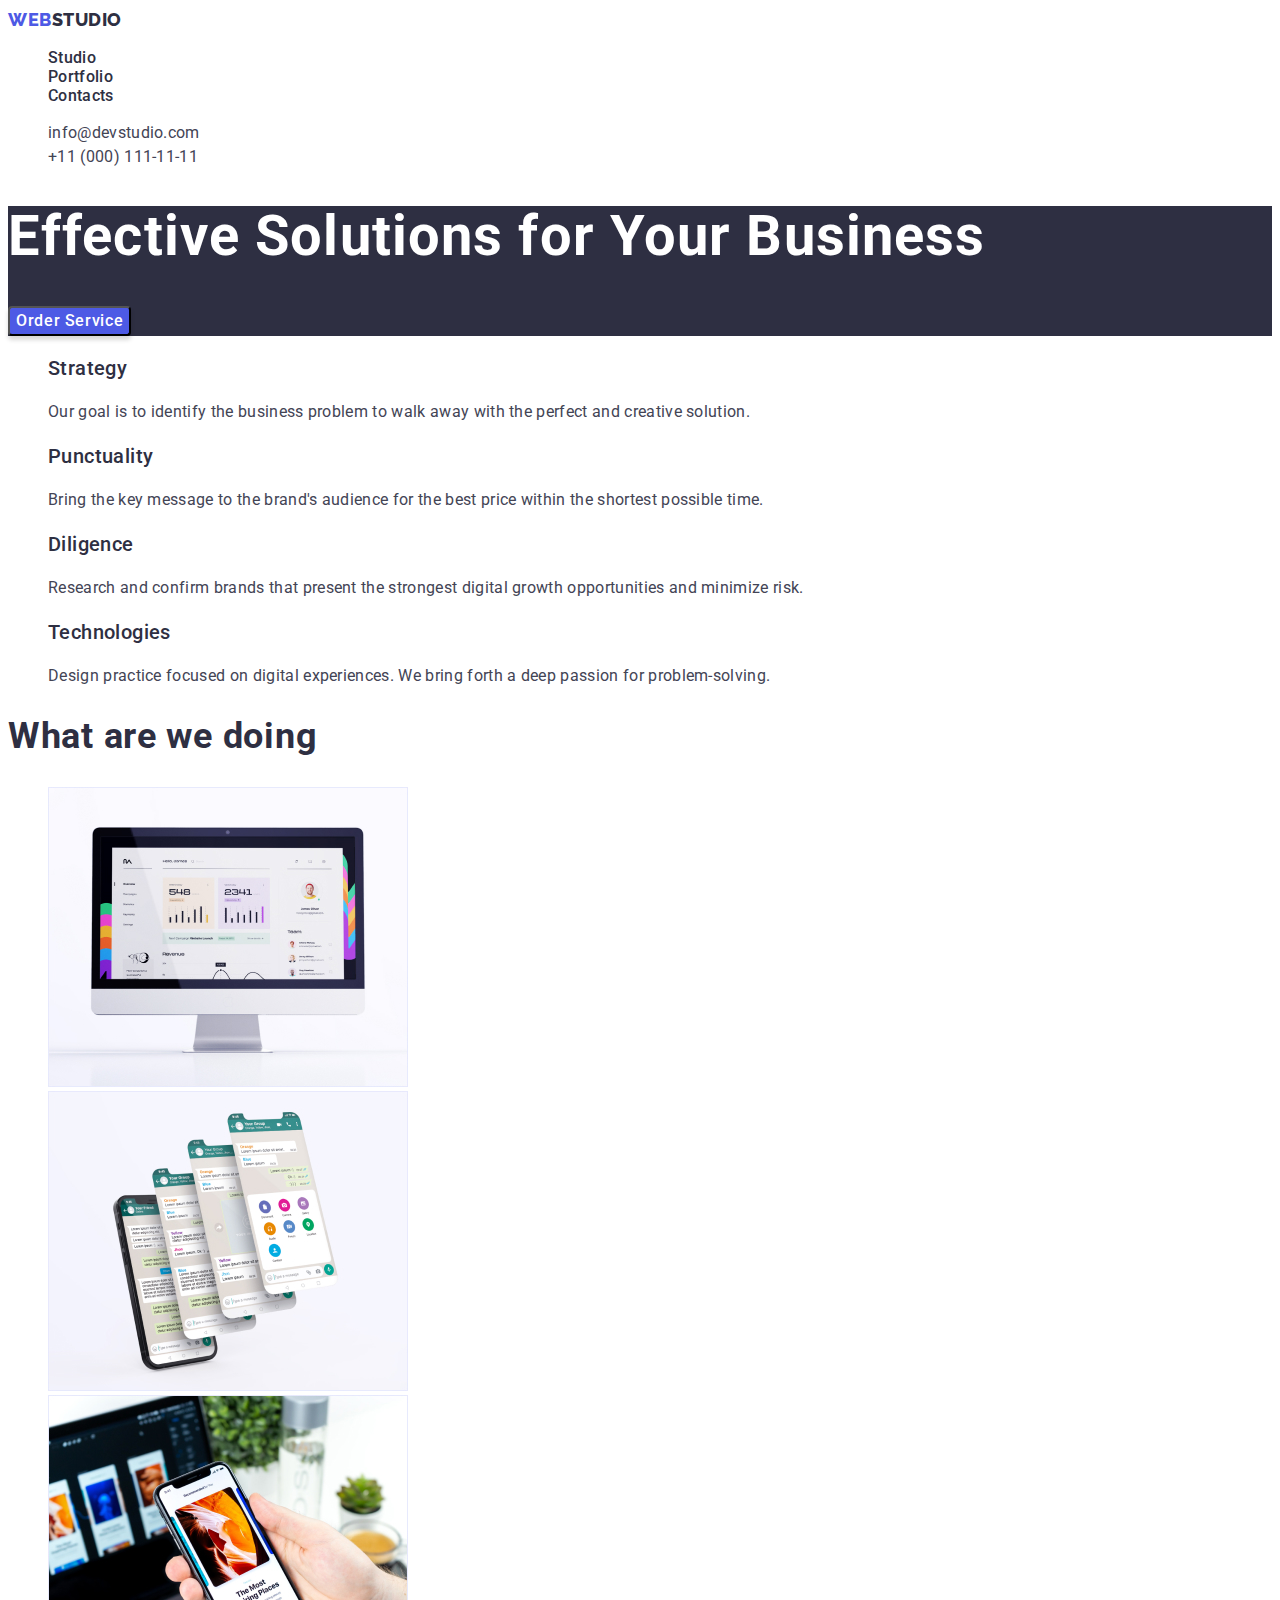
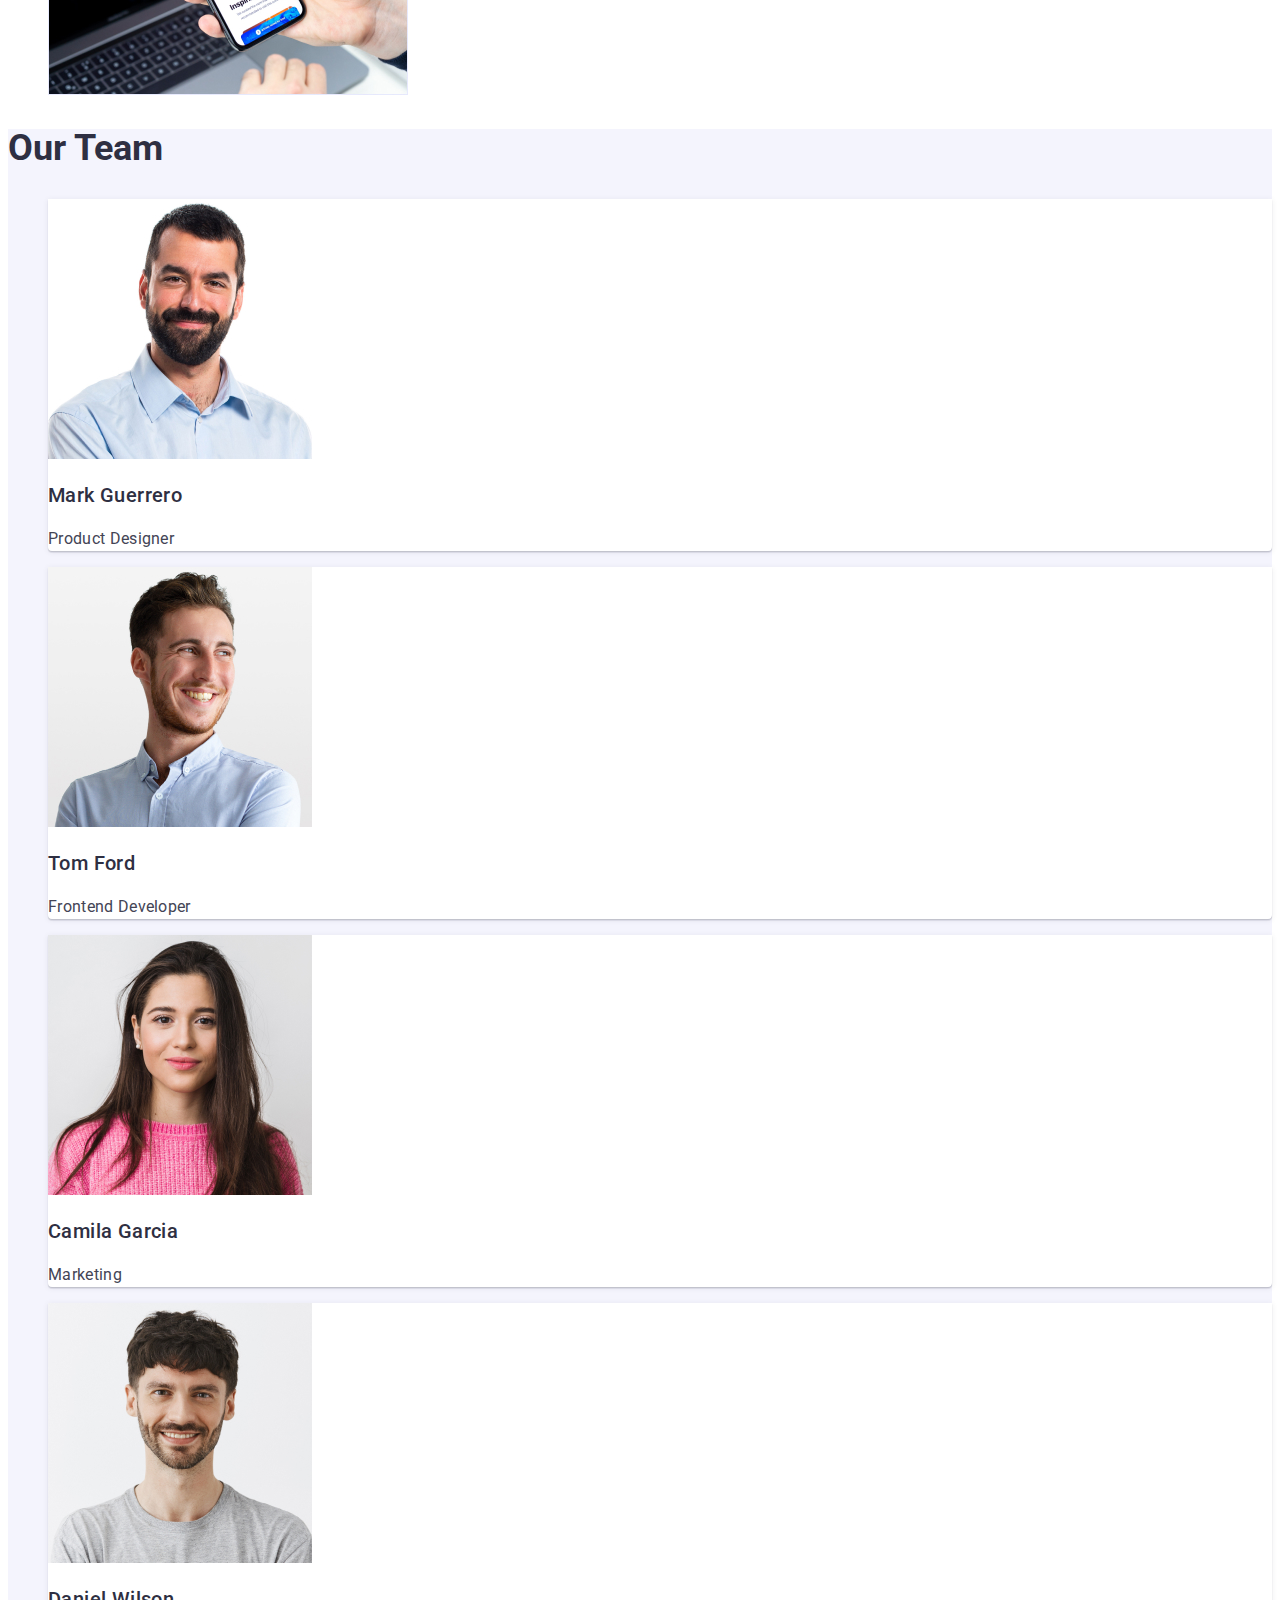
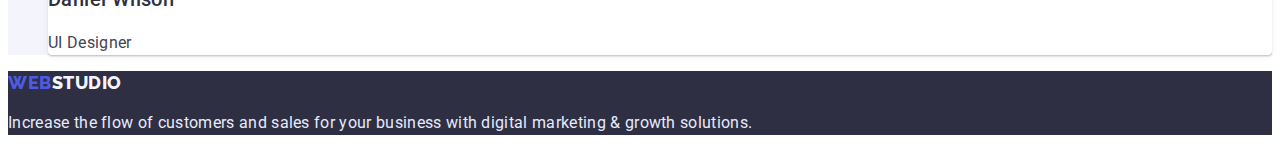
<file: index.html>
<!DOCTYPE html>
<html lang="en">
<head>
    <meta charset="UTF-8">
    <meta http-equiv="X-UA-Compatible" content="IE=edge">
    <meta name="viewport" content="width=device-width, initial-scale=1.0">
    <title>Webstudio</title>
<link rel="preconnect" href="https://fonts.googleapis.com">
<link rel="preconnect" href="https://fonts.gstatic.com" crossorigin>
<link href="https://fonts.googleapis.com/css2?family=Raleway:wght@800&family=Roboto:wght@400;500;700;900&display=swap"
    rel="stylesheet">
    <link rel="stylesheet" href="./css/styles.css">
</head>
<body>
    <header class="border-box">
        <nav>
            <a href="./index.html" class="logo-first">WEB<span class="logo-second">STUDIO</span></a>
            <ul>
                <li><a class="header-link" href="./index.html">Studio</a></li>
                <li><a class="header-link" href="./portfolio.html">Portfolio</a></li>
                <li><a class="header-link" href="">Contacts</a></li>
            </ul>
        </nav>
        <address>
            <ul>
                <li><a class="header-address" href="mailto:info@devstudio.com">info@devstudio.com</a></li>
                <li><a class="header-address" href="tel:+110001111111">+11 (000) 111-11-11</a></li>
            </ul>
        </address>
    </header>
    <main>
        <section class="hero-first">
            <h1 class="hero-title"> Effective Solutions for Your Business</h1>
            <button class="hero-button" type="button">Order Service</button>
        </section>
        <section>
            <h2 class="visually-hidden">company benefits</h2>
            <ul>
                <li>
                    <h3 class="heading-benefits">Strategy</h3>
                    <p class="text-benefits">Our goal is to identify the business problem to walk away with the perfect and creative solution.</p>
                </li>
                <li>
                    <h3 class="heading-benefits">Punctuality</h3>
                    <p class="text-benefits">Bring the key message to the brand's audience for the best price within the shortest possible time.</p>
                </li>
                <li>
                    <h3 class="heading-benefits">Diligence</h3>
                    <p class="text-benefits">Research and confirm brands that present the strongest digital growth opportunities and minimize risk.</p>
                </li>
                <li>
                    <h3 class="heading-benefits">Technologies</h3>
                    <p class="text-benefits">Design practice focused on digital experiences. We bring forth a deep passion for problem-solving.</p>
                </li>
            </ul>
        </section>
        <section>
            <h2 class="title-doing">What are we doing</h2>
            <ul>
                <li><img src="./images/monitor.jpg" alt="monitor" width="360"></li>
                <li><img src="./images/display.jpg" alt="display" width="360"></li>
                <li><img src="./images/monitordisplay.jpg" alt="monitor display" width="360"></li>
            </ul>
        </section>
        <section class="team">
            <h2 class="title-team">Our Team</h2>
            <ul>
                <li class="box-team">
                    <img src="./images/markguerrero.jpg" alt="mark guerrero" width="264">
                    <h3 class="heading-team">Mark Guerrero</h3>
                    <p class="text-team">Product Designer</p>
                </li>
                <li class="box-team">
                    <img src="./images/tomford.jpg" alt="tom ford" width="264">
                    <h3 class="heading-team">Tom Ford</h3>
                    <p class="text-team">Frontend Developer</p>
                </li>
                <li class="box-team">
                    <img src="./images/camilagarcia.jpg" alt="camila garcia" width="264">
                    <h3 class="heading-team">Camila Garcia</h3>
                    <p class="text-team">Marketing</p>
                </li>
                <li class="box-team">
                    <img src="./images/danielwilson.jpg" alt="daniel wilson" width="264">
                    <h3 class="heading-team">Daniel Wilson</h3>
                    <p class="text-team">UI Designer</p>
                </li>
            </ul>
        </section>
    </main>
    <footer class="hero-first">
            <a href="./index.html" class="logo-first">WEB<span class="logo-lower">STUDIO</span></a>
            <p class="text-footer">Increase the flow of customers and sales for your business with digital marketing & growth solutions.</p>
    </footer>
</body>
</html>
</file>
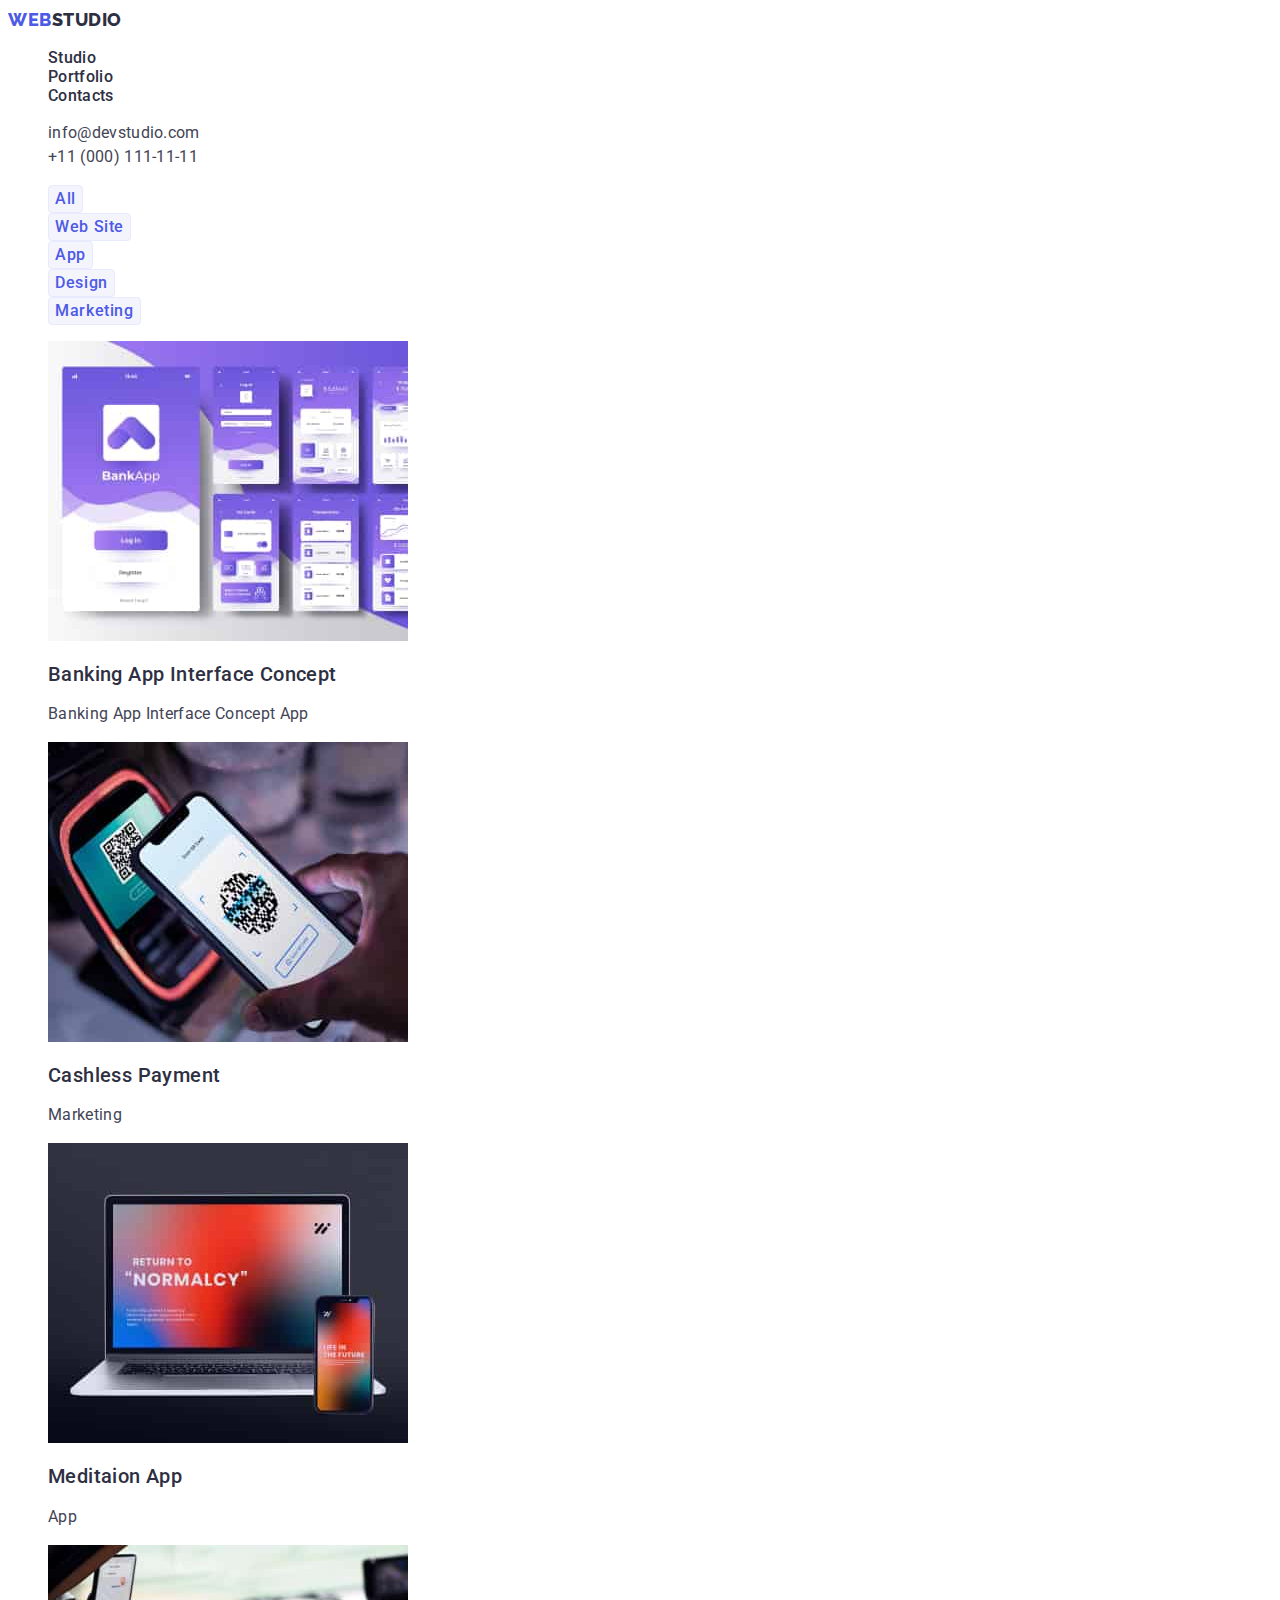
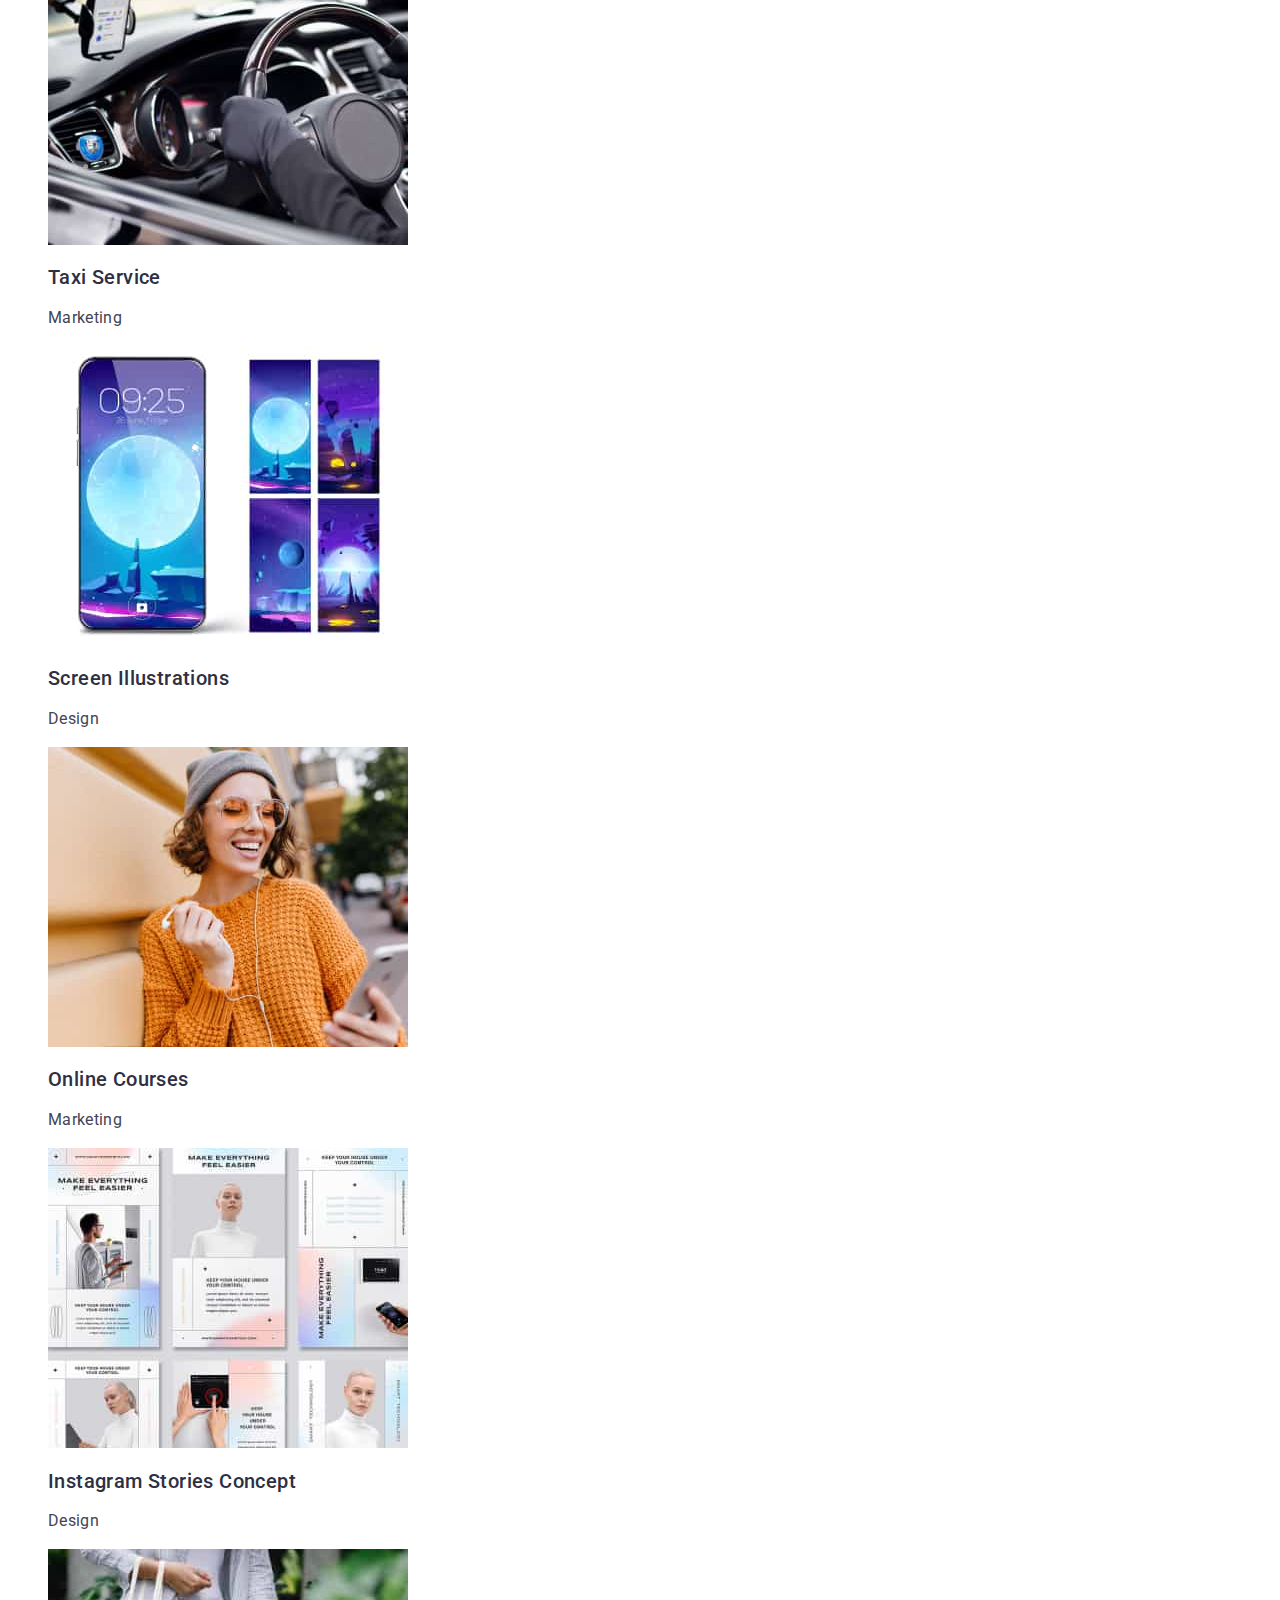
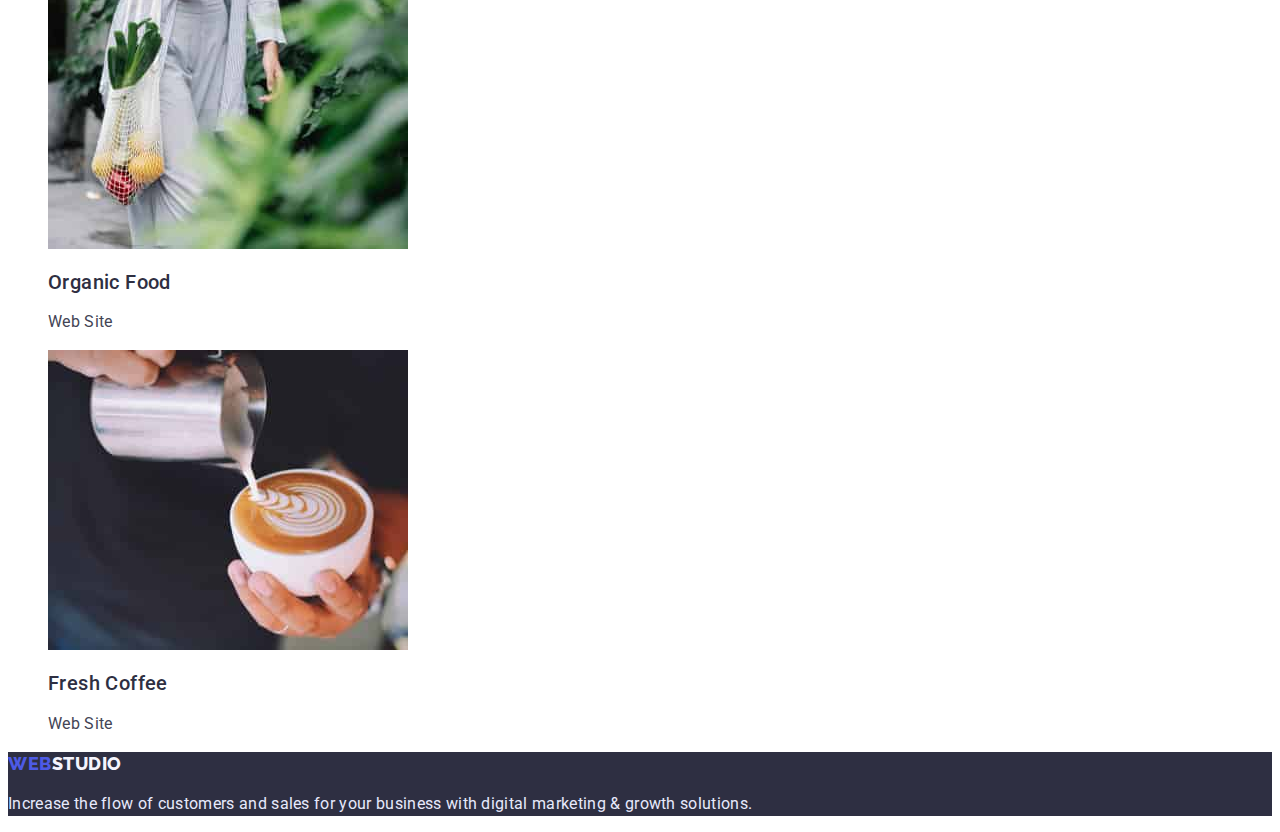
<file: portfolio.html>
<!DOCTYPE html>
<html lang="en">

<head>
    <meta charset="UTF-8">
    <meta http-equiv="X-UA-Compatible" content="IE=edge">
    <meta name="viewport" content="width=device-width, initial-scale=1.0">
    <title>Webstudio</title>
<link rel="preconnect" href="https://fonts.googleapis.com">
<link rel="preconnect" href="https://fonts.gstatic.com" crossorigin>
<link href="https://fonts.googleapis.com/css2?family=Raleway:wght@800&family=Roboto:wght@400;500;700;900&display=swap"
    rel="stylesheet">
    <link rel="stylesheet" href="./css/styles.css">
</head>

<body>
    <header class="border-box">
        <nav>
            <a href="./index.html" class="logo-first">WEB<span class="logo-second">STUDIO</span></a>
            <ul>
                <li><a class="header-link" href="./index.html">Studio</a></li>
                <li><a class="header-link" href="./portfolio.html">Portfolio</a></li>
                <li><a class="header-link" href="">Contacts</a></li>
            </ul>
        </nav>
        <address>
            <ul>
                <li><a class="header-address" href="mailto:info@devstudio.com">info@devstudio.com</a></li>
                <li><a class="header-address" href="tel:+110001111111">+11 (000) 111-11-11</a></li>
            </ul>
        </address>
    </header>
    <main>
        <section>
            <h1 class="visually-hidden">Portfolio</h1>
            <ul>
                <li><button type="button" class="button-portfolio">All</button></li>
                <li><button type="button" class="button-portfolio">Web Site</button></li>
                <li><button type="button" class="button-portfolio">App</button></li>
                <li><button type="button" class="button-portfolio">Design</button></li>
                <li><button type="button" class="button-portfolio">Marketing</button></li>
            </ul>
            <ul>
                <li class="box-portfolio">
                    <a href="">
                    <img src="./images/portfolio/banking-app.jpg" alt="banking-app" width="360">
                    <h2 class="box-product">Banking App Interface Concept</h2>
                    <p class="box-filter">Banking App Interface Concept App</p></a>
                </li>
                <li class="box-portfolio">
                    <a href="">
                    <img src="./images/portfolio/cashless-payment.jpg" alt="cashless-payment" width="360">
                    <h2 class="box-product">Cashless Payment</h2>
                    <p class="box-filter">Marketing</p></a>
                </li>
                <li class="box-portfolio">
                    <a href="">
                        <img src="./images/portfolio/meditaion-app.jpg" alt="meditaion-app" width="360">
                        <h2 class="box-product">Meditaion App</h2>
                        <p class="box-filter">App</p>
                    </a>
                </li>
                <li class="box-portfolio">
                    <a href="">
                        <img src="./images/portfolio/taxi-service.jpg" alt="taxi-service" width="360">
                        <h2 class="box-product">Taxi Service</h2>
                        <p class="box-filter">Marketing</p>
                    </a>
                </li>
                <li class="box-portfolio">
                    <a href="">
                        <img src="./images/portfolio/screen-illustrations.jpg" alt="screen-illustrations" width="360">
                        <h2 class="box-product">Screen Illustrations</h2>
                        <p class="box-filter">Design</p>
                    </a>
                </li>
                <li class="box-portfolio">
                    <a href="">
                        <img src="./images/portfolio/online-courses.jpg" alt="a girl with a phone" width="360">
                        <h2 class="box-product">Online Courses</h2>
                        <p class="box-filter">Marketing</p>
                    </a>
                </li>
                <li class="box-portfolio">
                    <a href="">
                        <img src="./images/portfolio/instagram-stories.jpg" alt="photos from Instagram" width="360">
                        <h2 class="box-product">Instagram Stories Concept</h2>
                        <p class="box-filter">Design</p>
                    </a>
                </li>
                <li class="box-portfolio">
                    <a href="">
                        <img src="./images/portfolio/organic-food.jpg" alt="woman with groceries" width="360">
                        <h2 class="box-product">Organic Food</h2>
                        <p class="box-filter">Web Site</p>
                    </a>
                </li>
                <li class="box-portfolio">
                    <a href="">
                        <img src="./images/portfolio/fresh-coffee.jpg" alt="Cup of coffee" width="360">
                        <h2 class="box-product">Fresh Coffee</h2>
                        <p class="box-filter">Web Site</p>
                    </a>
                </li>
            </ul>
        </section>
    </main>
    <footer class="hero-first">
        <a href="./index.html" class="logo-first">WEB<span class="logo-lower">STUDIO</span></a>
        <p class="text-footer">Increase the flow of customers and sales for your business with digital marketing & growth solutions.</p>
    </footer>
</body>
</html>
</file>
<file: css/styles.css>
:root {
  --color-primery: #2e2f42;
  --color-secondary: #434455;
  --color-logo-button: #4d5ae5;
  --color-hover: #404bbf;
  --color-background: #ffffff;
  --color-background-sec: #f4f4fd;
  --color-border: #e7e9fc;
}
body {
  font-family: "Roboto", sans-serif;
  font-size: 16px;
  color: var(--color-primery);
}
ul {
  list-style-type: none;
}
ul a {
  text-decoration: none;
}
.border-box {
  background-color: var(--color-bakground);
}
.logo-first {
  color: var(--color-logo-button);
  font-family: "Raleway";
  font-style: normal;
  font-weight: 800;
  font-size: 18px;
  line-height: 1.33;
  letter-spacing: 0.03em;
  text-decoration: none;
}
.logo-second {
  color: var(--color-primery);
}
.hero-first {
  background-color: var(--color-primery);
}
.hero-title {
  font-weight: 700;
  font-size: 56px;
  line-height: 1.1;
  letter-spacing: 0.02em;
  color: var(--color-background);
}
.header-link {
  text-decoration: none;
  font-weight: 500;
  font-size: 16px;
  letter-spacing: 0.02em;
  color: var(--color-primery);
}
.header-link:hover {
  color: var(--color-hover);
}
.header-link:focus {
  color: var(--color-hover);
}
.header-address {
  color: var(--color-secondary);
  font-weight: 400;
  font-size: 16px;
  line-height: 1.5;
  letter-spacing: 0.02em;
  font-style: normal;
}
.header-address:hover {
  color: var(--color-hover);
}
.header-address:focus {
  color: var(--color-background);
  background-color: var(--color-hover);
}
.hero-button {
  background-color: var(--color-logo-button);
  color: var(--color-background);
  border-radius: 4px;
  box-shadow: 0px 4px 4px rgba(0, 0, 0, 0.15);
  font-family: "Roboto", sans-serif;
  font-weight: 500;
  font-size: 16px;
  line-height: 1.5;
  letter-spacing: 0.04em;
  cursor: pointer;
}
.hero-button:hover {
  background-color: var(--color-hover);
}
.visually-hidden {
  position: absolute;
  white-space: nowrap;
  width: 1px;
  height: 1px;
  overflow: hidden;
  border: 0;
  padding: 0;
  clip: rect(0 0 0 0);
  clip-path: inset(50%);
  margin: -1px;
}
.heading-benefits {
  font-weight: 500;
  font-size: 20px;
  letter-spacing: 0.02em;
  line-height: 1.2;
}
.text-benefits {
  color: var(--color-secondary);
  font-size: 16px;
  letter-spacing: 0.02em;
  line-height: 1.5;
}
.title-doing {
  font-weight: 700;
  font-size: 36px;
  line-height: 1.11;
  letter-spacing: 0.02em;
}
.team {
  background-color: var(--color-background-sec);
}
.box-team {
  background-color: var(--color-background);
  box-shadow: 0px 1px 6px rgba(46, 47, 66, 0.08),
    0px 1px 1px rgba(46, 47, 66, 0.16), 0px 2px 1px rgba(46, 47, 66, 0.08);
  border-radius: 0px 0px 4px 4px;
}
.title-team {
  font-weight: 700;
  font-size: 36px;
  line-height: 1.11;
}
.heading-team {
  font-weight: 500;
  font-size: 20px;
  line-height: 1.2;
  letter-spacing: 0.02em;
}
.text-team {
  color: var(--color-secondary);
  line-height: 1.5;
  letter-spacing: 0.02em;
}
.text-footer {
  color: var(--color-border);
  line-height: 1.5;
  letter-spacing: 0.02em;
}
.logo-lower {
  color: var(--color-background-sec);
}
.button-portfolio {
  color: var(--color-logo-button);
  background-color: var(--color-background-sec);
  border: 1px solid var(--color-border);
  font-family: "Roboto", sans-serif;
  border-radius: 4px;
  font-weight: 500;
  font-size: 16px;
  line-height: 1.5;
  letter-spacing: 0.04em;
  cursor: pointer;
}
.button-portfolio:hover {
  color: var(--color-background);
  background-color: var(--color-hover);
}
.button-portfolio:focus {
  color: var(--color-background);
  background-color: var(--color-hover);
}
.box-portfolio {
  background-color: var(--color-background);
}
.box-product {
  color: var(--color-primery);
  font-weight: 500;
  font-size: 20px;
  line-height: 1.2;
  letter-spacing: 0.02em;
}
.box-filter {
  color: var(--color-secondary);
  line-height: 1.5;
  letter-spacing: 0.02em;
}
</file>
